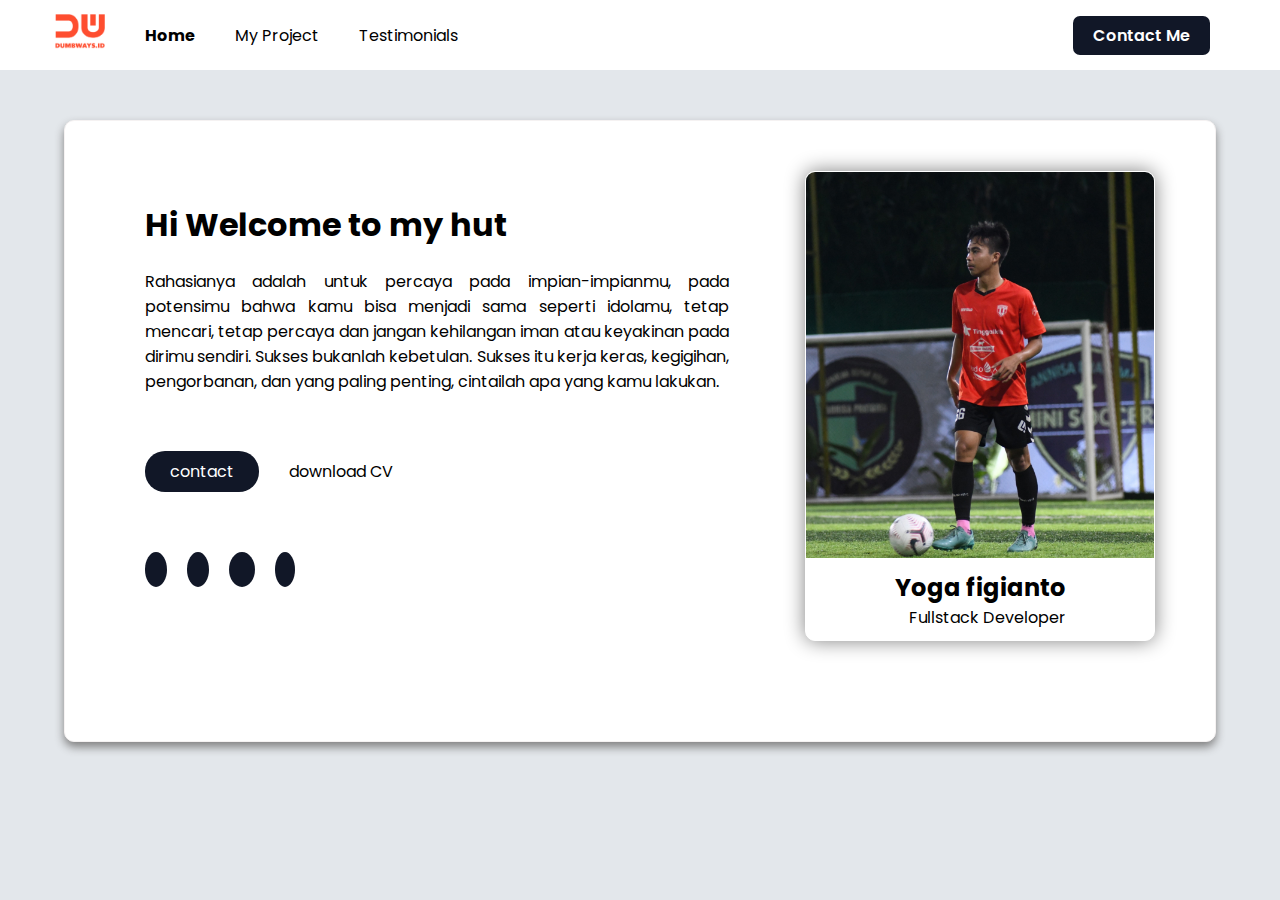
<file: index.html>
<!DOCTYPE html>
<html lang="en">
  <head>
    <meta charset="UTF-8" />
    <meta http-equiv="X-UA-Compatible" content="IE=edge" />
    <meta name="viewport" content="width=device-width, initial-scale=1.0" />
    <title>Day 7 - Home</title>
    <link
      rel="stylesheet"
      href="https://cdnjs.cloudflare.com/ajax/libs/font-awesome/6.3.0/css/all.min.css"
      integrity="sha512-SzlrxWUlpfuzQ+pcUCosxcglQRNAq/DZjVsC0lE40xsADsfeQoEypE+enwcOiGjk/bSuGGKHEyjSoQ1zVisanQ=="
      crossorigin="anonymous"
      referrerpolicy="no-referrer"
    />
    <link rel="stylesheet" href="css/style.css" />
  </head>

  <body>
    <nav class="navbar">
      <div class="nav-left">
        <ul>
          <li>
            <img src="assets/image/logo.png" alt="My Logo" width="50" />
          </li>
          <li><a href="#" class="active">Home</a></li>
          <li><a href="myProject.html">My Project</a></li>
          <li><a href="testimonials.html">Testimonials</a></li>
        </ul>
      </div>
      <div class="nav-right">
        <a href="contact.html">Contact Me</a>
      </div>
      <div class="menu-toggle">
        <input type="checkbox" class="input-menu" />
        <span></span>
        <span></span>
        <span></span>
      </div>
    </nav>

    <div class="hamb-menu">
      <a href="#" class="active" style="color: green">Home</a>
      <a href="myProject.html">My Project</a>
      <a href="testimonials.html">Testimonials</a>
      <a href="contact.html" class="contact-me">Contact Me</a>
    </div>

    <div class="container">
      <div class="main-left">
        <div class="wrap">
          <h1>Hi Welcome to my hut</h1>
          <p class="isi">
            Rahasianya adalah untuk percaya pada impian-impianmu, pada potensimu
            bahwa kamu bisa menjadi sama seperti idolamu, tetap mencari, tetap
            percaya dan jangan kehilangan iman atau keyakinan pada dirimu
            sendiri. Sukses bukanlah kebetulan. Sukses itu kerja keras,
            kegigihan, pengorbanan, dan yang paling penting, cintailah apa yang
            kamu lakukan.
          </p>
          <div class="wrap-main">
            <a href="#" class="contact">contact</a>
            <a
              href="https://google.com"
              style="text-decoration: none; color: black; margin-top: 28px"
              ><span
                >download CV<i
                  class="fa-solid fa-download"
                  style="padding-left: 10px"
                ></i></span
            ></a>
          </div>
        </div>

        <div class="sosmed">
          <a href="#" target="_blank" class="linkedin">
            <i class="fa-brands fa-linkedin-in"></i>
          </a>
          <a href="https://www.instagram.com/?hl=id" target="_blank" class="ig">
            <i class="fa-brands fa-instagram"></i>
          </a>
          <a href="#" target="_blank" class="fb">
            <i class="fa-brands fa-facebook-f"></i>
          </a>
          <a href="#" target="_blank" class="twitter">
            <i class="fa-brands fa-twitter"></i>
          </a>
        </div>
      </div>

      <div class="main-right">
        <div class="card">
          <img
            src="assets/image/pict.JPG"
            alt="My Photo"
            width="200px"
            style="width: 100%"
          />
          <h2>Yoga figianto</h2>
          <p>Fullstack Developer</p>
        </div>
      </div>
    </div>

    <script src="js/index.js"></script>
  </body>
</html>
</file>
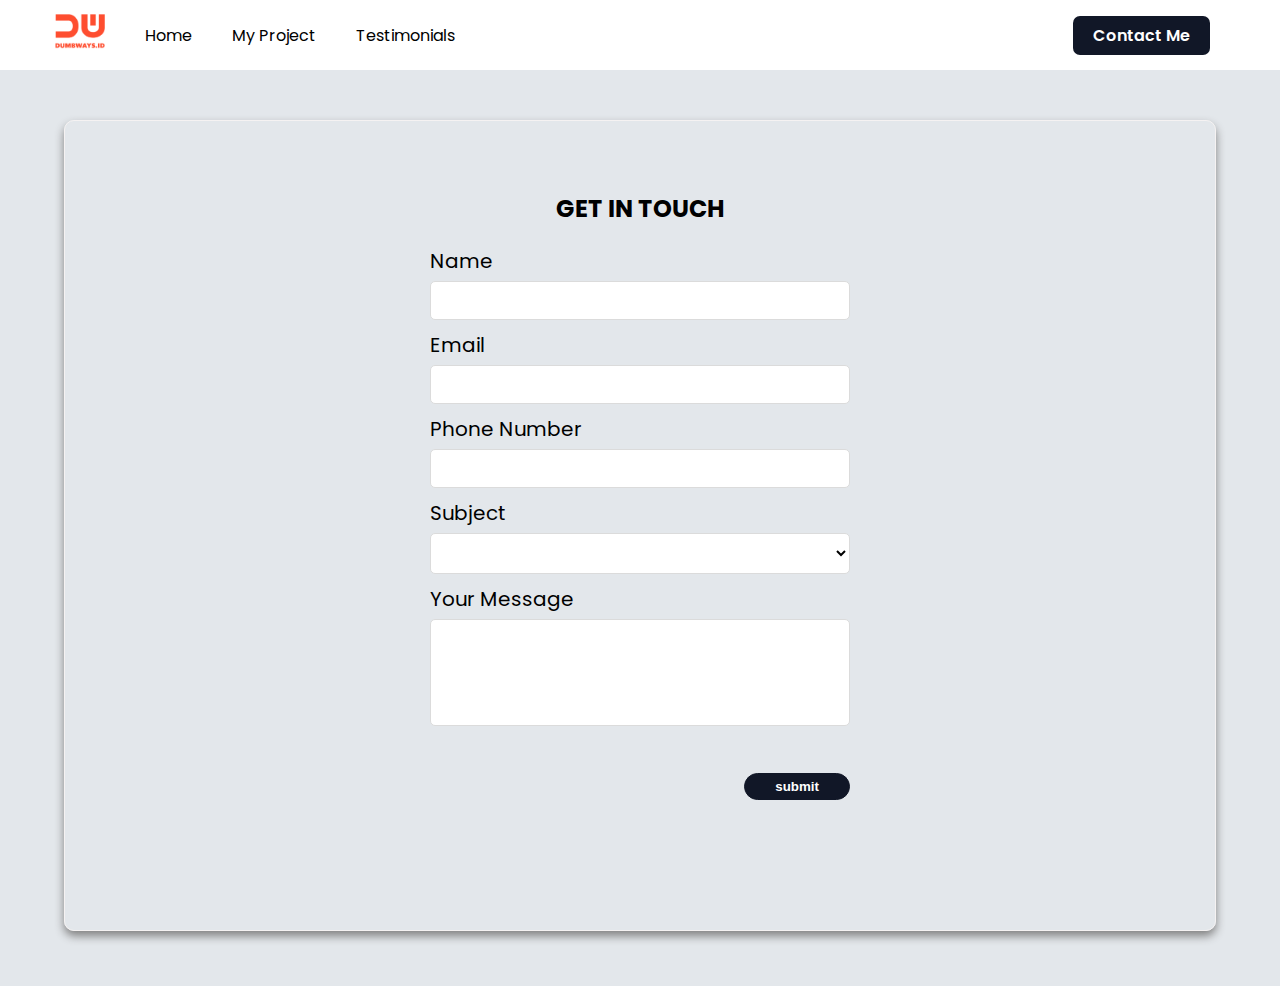
<file: contact.html>
<!DOCTYPE html>
<html lang="en">
  <head>
    <meta charset="UTF-8" />
    <meta http-equiv="X-UA-Compatible" content="IE=edge" />
    <meta name="viewport" content="width=device-width, initial-scale=1.0" />
    <title>Day 8 - Contact</title>
    <link
      rel="stylesheet"
      href="https://cdnjs.cloudflare.com/ajax/libs/font-awesome/6.3.0/css/all.min.css"
      integrity="sha512-SzlrxWUlpfuzQ+pcUCosxcglQRNAq/DZjVsC0lE40xsADsfeQoEypE+enwcOiGjk/bSuGGKHEyjSoQ1zVisanQ=="
      crossorigin="anonymous"
      referrerpolicy="no-referrer"
    />
    <link rel="stylesheet" href="css/contact.css" />
  </head>
  <body>
    <nav class="navbar">
      <div class="nav-left">
        <ul>
          <li>
            <img src="assets/image/logo.png" alt="My Logo" width="50" />
          </li>
          <li><a href="index.html">Home</a></li>
          <li><a href="myProject.html">My Project</a></li>
          <li><a href="testimonials.html">Testimonials</a></li>
        </ul>
      </div>
      <div class="nav-right">
        <a href="contact.html">Contact Me</a>
      </div>
      <div class="menu-toggle">
        <input type="checkbox" class="input-menu" />
        <span></span>
        <span></span>
        <span></span>
      </div>
    </nav>

    <div class="hamb-menu">
      <a href="index.html">Home</a>
      <a href="myProject.html">My Project</a>
      <a href="testimonials.html">Testimonials</a>
      <a href="contact.html" class="contact-me">Contact Me</a>
    </div>

    <!--layout-->
    <div class="container">
      <form class="form">
        <h2 style="text-align: center; margin-bottom: 20px">GET IN TOUCH</h2>
        <div>
          <label for="name">Name</label>
          <input type="text" name="name" id="name" />
        </div>
        <div>
          <label for="email">Email</label>
          <input type="email" name="email" id="email" />
        </div>
        <div>
          <label for="phone">Phone Number</label>
          <input type="text" name="phone" id="phone" />
        </div>
        <div>
          <label for="subject">Subject</label>
          <select name="subject" id="subject">
            <option value=""></option>
            <option value="Collaboration">Collaboration</option>
            <option value="Discusion">Discusion</option>
            <option value="Hiring">Hiring</option>
          </select>
        </div>
        <div>
          <label for="message">Your Message</label>
          <textarea name="message" id="message" cols="30" rows="5"></textarea>
        </div>
        <div>
          <button type="button" id="btn-contact" onclick="getContact()">
            submit
          </button>
        </div>
      </form>
    </div>
    <script src="js/index.js"></script>
    <script src="js/script.js"></script>
  </body>
</html>
</file>
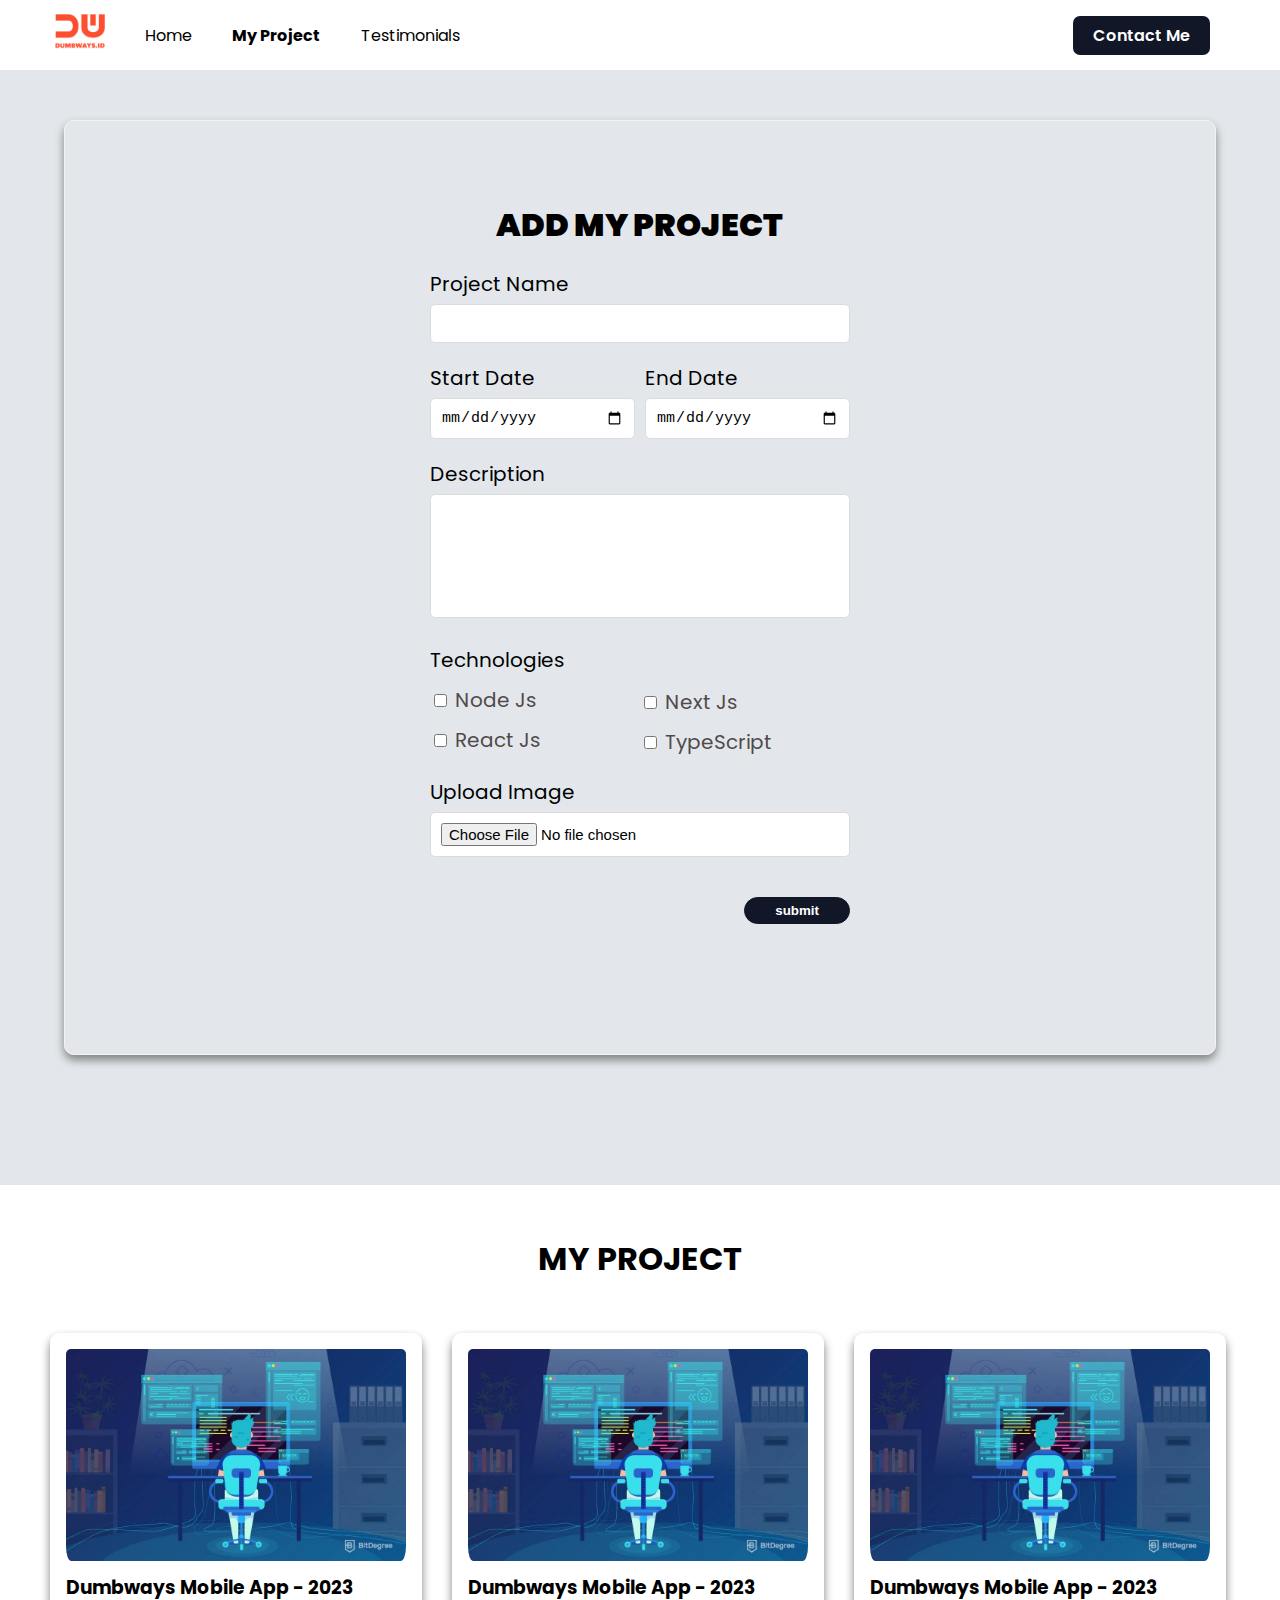
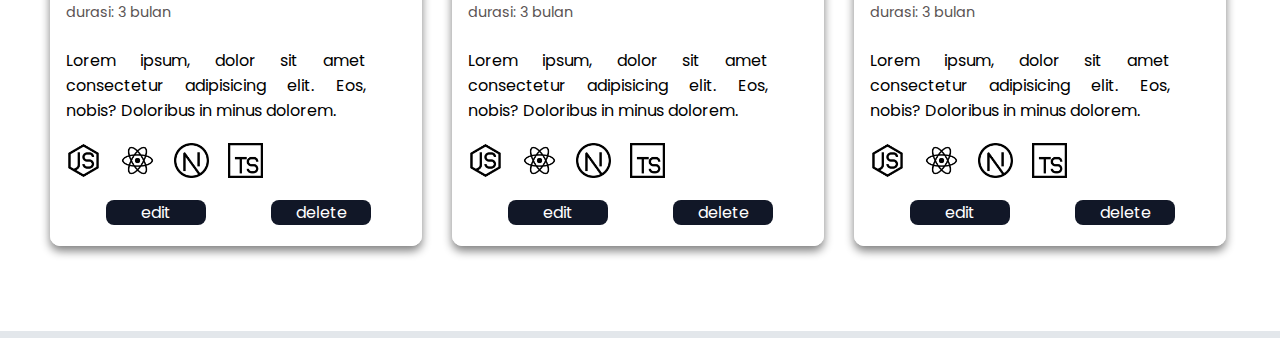
<file: myProject.html>
<!DOCTYPE html>
<html lang="en">
  <head>
    <meta charset="UTF-8" />
    <meta http-equiv="X-UA-Compatible" content="IE=edge" />
    <meta name="viewport" content="width=device-width, initial-scale=1.0" />
    <title>Day 7 - myProject</title>
    <link
      rel="stylesheet"
      href="https://cdnjs.cloudflare.com/ajax/libs/font-awesome/6.3.0/css/all.min.css"
      integrity="sha512-SzlrxWUlpfuzQ+pcUCosxcglQRNAq/DZjVsC0lE40xsADsfeQoEypE+enwcOiGjk/bSuGGKHEyjSoQ1zVisanQ=="
      crossorigin="anonymous"
      referrerpolicy="no-referrer"
    />
    <link rel="stylesheet" href="css/project.css" />
  </head>
  <body>
    <!--Navbar start-->
    <nav class="navbar">
      <div class="nav-left">
        <ul>
          <li>
            <img src="assets/image/logo.png" alt="My Logo" width="50" />
          </li>
          <li><a href="index.html">Home</a></li>
          <li><a href="myProject.html" class="active">My Project</a></li>
          <li><a href="testimonials.html">Testimonials</a></li>
        </ul>
      </div>
      <div class="nav-right">
        <a href="contact.html">Contact Me</a>
      </div>
      <div class="menu-toggle">
        <input type="checkbox" class="input-menu" />
        <span></span>
        <span></span>
        <span></span>
      </div>
    </nav>

    <div class="hamb-menu">
      <a href="index.html">Home</a>
      <a href="myProject.html" class="active" style="color: green"
        >My Project</a
      >
      <a href="testimonials.html">Testimonials</a>
      <a href="contact.html" class="contact-me">Contact Me</a>
    </div>
    <!--Navbar end-->

    <div class="container">
      <form class="form" onsubmit="getProject(event)">
        <h1 style="text-align: center; margin-bottom: 20px">ADD MY PROJECT</h1>
        <div>
          <label for="pronam">Project Name</label>
          <input type="text" name="pronam" id="projectname" />
        </div>
        <div class="wrap-dat">
          <div class="stardat">
            <label for="stadat">Start Date</label>
            <input type="date" name="stadat" id="startdate" />
          </div>
          <div class="enddat">
            <label for="enddat">End Date</label>
            <input type="date" name="enddat" id="enddate" />
          </div>
        </div>
        <div>
          <label for="desc">Description</label>
          <textarea name="desc" id="description" cols="30" rows="6"></textarea>
        </div>
        <div class="wrap-tech">
          <div class="tech">
            <div class="side-left">
              <label class="label-tech">Technologies</label>
              <div class="side-left-item">
                <input type="checkbox" name="tech" id="nodejs" />
                <label for="nodejs">Node Js</label>
              </div>
              <div class="side-left-item">
                <input type="checkbox" name="tech" id="reactjs" />
                <label for="reactjs">React Js</label>
              </div>
            </div>
            <div class="side-right">
              <div class="side-right-item">
                <input type="checkbox" name="tech" id="nextjs" />
                <label for="nextjs">Next Js</label>
              </div>
              <div class="side-right-item">
                <input type="checkbox" name="tech" id="typescript" />
                <label for="typescript">TypeScript</label>
              </div>
            </div>
          </div>
        </div>
        <div>
          <label for="input-image">Upload Image</label>

          <input
            type="file"
            id="blog-img"
            name="blog-img"
            style="cursor: pointer"
          />
        </div>
        <div>
          <button id="btn-project">submit</button>
        </div>
      </form>
    </div>
    <!--container2-->
    <div class="screen-project">
      <h1>MY PROJECT</h1>

      <div class="wrap-project" id="wrap-project">
        <div class="card-project">
          <a href="">
            <img
              src="assets/image/what-is-a-web-developer.jpg"
              alt=""
              class="card-avatar"
            />
          </a>
          <h3>Dumbways Mobile App - 2023</h3>
          <p class="duration">durasi: 3 bulan</p>
          <p>
            Lorem ipsum, dolor sit amet consectetur adipisicing elit. Eos,
            nobis? Doloribus in minus dolorem.
          </p>
          <img src="assets/image/nodejs.png" alt="" />
          <img src="assets/image/reactjs.png" alt="" />
          <img src="assets/image/nextjs.png" alt="" />
          <img src="assets/image/typescript.png" alt="" />
          <div class="btn-card">
            <a href="#">edit</a>
            <a href="#">delete</a>
          </div>
        </div>

        <div class="card-project">
          <a href="">
            <img
              src="assets/image/what-is-a-web-developer.jpg"
              alt=""
              class="card-avatar"
            />
          </a>
          <h3>Dumbways Mobile App - 2023</h3>
          <p class="duration">durasi: 3 bulan</p>
          <p>
            Lorem ipsum, dolor sit amet consectetur adipisicing elit. Eos,
            nobis? Doloribus in minus dolorem.
          </p>
          <img src="assets/image/nodejs.png" alt="" />
          <img src="assets/image/reactjs.png" alt="" />
          <img src="assets/image/nextjs.png" alt="" />
          <img src="assets/image/typescript.png" alt="" />
          <div class="btn-card">
            <a href="#">edit</a>
            <a href="#">delete</a>
          </div>
        </div>
        <div class="card-project">
          <a href="">
            <img
              src="assets/image/what-is-a-web-developer.jpg"
              alt=""
              class="card-avatar"
            />
          </a>
          <h3>Dumbways Mobile App - 2023</h3>
          <p class="duration">durasi: 3 bulan</p>
          <p>
            Lorem ipsum, dolor sit amet consectetur adipisicing elit. Eos,
            nobis? Doloribus in minus dolorem.
          </p>
          <img src="assets/image/nodejs.png" alt="" />
          <img src="assets/image/reactjs.png" alt="" />
          <img src="assets/image/nextjs.png" alt="" />
          <img src="assets/image/typescript.png" alt="" />
          <div class="btn-card">
            <a href="#">edit</a>
            <a href="#">delete</a>
          </div>
        </div>
      </div>
    </div>

    <script src="js/blog.js"></script>
    <script src="js/index.js"></script>
  </body>
</html>
</file>
<file: css/style.css>
@import url("https://fonts.googleapis.com/css2?family=Poppins&display=swap");

* {
  margin: 0;
  padding: 0;
  box-sizing: border-box;
}

html {
  scroll-behavior: smooth;
}

body {
  font-family: Poppins, Arial, Helvetica, sans-serif;
  background-color: #e3e7eb;
}

.navbar {
  position: sticky;
  top: 0;
  background-color: #fff;
  height: 70px;
  display: flex;
  justify-content: center;
  align-items: center;
  justify-content: space-between;
  z-index: 10;
}

.nav-left ul {
  list-style: none;
  display: flex;
  align-items: center;
  justify-content: space-evenly;
}

.nav-left ul li {
  font-size: 1rem;
  margin-left: 30px;
  margin-right: 10px;
}

a:hover {
  color: orangered;
  background-color: white;
}

.nav-left ul li img {
  margin-left: 25px;
}

.nav-left ul li a {
  text-decoration: none;
  color: black;
}

.nav-left ul li a:active {
  font-weight: bold;
}

.nav-left .active {
  font-weight: bold;
}

.active {
  font-weight: bold;
}

.nav-right a {
  text-decoration: none;
  background-color: #111727;
  padding: 8px 20px;
  color: #fff;
  border-radius: 7px;
  margin-right: 70px;
  font-weight: 600;
}

.navbar .menu-toggle {
  display: none;
  flex-direction: column;
  height: 20px;
  justify-content: space-between;
  position: relative;
  margin-right: 30px;
}

.navbar .menu-toggle input {
  position: absolute;
  width: 50px;
  height: 35px;
  left: -13px;
  top: -8px;
  opacity: 0;
  cursor: pointer;
  z-index: 2;
}

.navbar .menu-toggle span {
  display: block;
  width: 28px;
  height: 3px;
  background-color: #000;
  border-radius: 3px;
  margin-bottom: 5px;
}

.menu-toggle span:nth-child(2) {
  transform-origin: 0 0;
  transition: 0.3s;
}

.menu-toggle span:nth-child(4) {
  transform-origin: 0 100%;
  transition: 0.3s;
}

.menu-toggle input:checked ~ span:nth-child(2) {
  transform: rotate(45deg) translate(-1px, -1px);
  transition: 0.3s;
}

.menu-toggle input:checked ~ span:nth-child(3) {
  transform: scale(0);
  transition: 0.3s;
}

.menu-toggle input:checked ~ span:nth-child(4) {
  transform: rotate(-45deg) translate(-1px, 0);
  transition: 0.3s;
}

.hamb-menu {
  display: none;
  background-color: #d3d3d3;
  padding-bottom: 20px;
  position: fixed;
  width: 100%;
}

.hamb-menu a {
  text-decoration: none;
  display: flex;
  justify-content: center;
  padding: 15px 0px;
  color: orangered;
}

.hamb-menu .contact-me {
  text-decoration: none;
  background-color: #111727;
  text-align: center;
  padding: 8px 20px;
  color: #fff;
  border-radius: 5px;
  margin: 15px 100px 0px;
}

.container {
  display: flex;
  width: 90vw;
  margin: 50px auto;
  border: 1px solid rgb(245, 242, 242);
  border-radius: 10px;
  box-shadow: 0 5px 10px gray;
  background-color: #fff;
}

.wrap {
  width: 80%;
  margin: 30px 80px;
}

.wrap-main {
  display: flex;
  flex-direction: row;
}

.wrap h1 {
  padding-top: 50px;
  padding-bottom: 20px;
}

.wrap .isi {
  text-align: justify;
  padding-left: 0px;
  padding-bottom: 37px;
}

.wrap .contact {
  color: white;
  text-decoration: none;
  background-color: #111727;
  padding: 8px 25px;
  border-radius: 20px;
  text-align: center;
  margin-top: 20px;
  margin-right: 30px;
  transition: 0.5s ease-in-out;
}

.wrap .cv {
  padding-top: 28px;
}

.sosmed {
  display: flex;
  justify-content: flex-start;
  align-items: center;
  margin: 50px 80px 60px;
}

.sosmed i {
  text-align: center;
  padding: 5px;
}

.linkedin {
  color: white;
  background-color: #111727;
  padding: 5px 6px;
  border-radius: 50%;
  margin-right: 10px;
  transition: 0.3s ease-in-out;
}

.ig {
  color: white;
  background-color: #111727;
  padding: 5px 6px;
  border-radius: 50%;
  margin: 10px;
  transition: 0.3s ease-in-out;
}

.fb {
  color: white;
  background-color: #111727;
  padding: 5px 8px;
  border-radius: 50%;
  margin: 10px;
  transition: 0.3s ease-in-out;
}

.twitter {
  color: white;
  background-color: #111727;
  padding: 5px;
  border-radius: 50%;
  margin: 10px;
  transition: 0.3s ease-in-out;
}

.linkedin:hover {
  color: #111727;
  background-color: #cfcaca;
  border-radius: 50%;
  padding: 5px 6px;
}

.ig:hover {
  color: #111727;
  background-color: #cfcaca;
  border-radius: 50%;
  padding: 5px 6px;
}

.fb:hover {
  color: #111727;
  background-color: #cfcaca;
  border-radius: 50%;
  padding: 5px 8px;
}

.twitter:hover {
  color: #111727;
  background-color: #cfcaca;
  border-radius: 50%;
  padding: 5px;
}

.card {
  margin: 50px 60px 100px 10px;
  width: 350px;
  background-color: white;
  border: 1px solid white;
  border-radius: 10px;
  overflow: hidden;
  box-shadow: 0 0 20px gray;
}

.card h2 {
  margin: 0;
  text-align: center;
  padding-top: 5px;
}

.card p {
  margin: 0;
  text-align: center;
  padding-bottom: 10px;
}

.form {
  width: 500px;
  margin: 30px auto;
  padding: 10px;
}

.form h1 {
  font-weight: 900;
  text-align: center;
  margin-top: 50px;
  margin-bottom: 40px;
}

.form .add-project {
  font-weight: 900;
  text-align: center;
  margin-top: 50px;
  margin-bottom: 15px;
}

.form .wrap-dat {
  display: flex;
  margin-bottom: 20px;
}

.form .stardat {
  width: 50%;
  margin-right: 10px;
}

.form .enddat {
  width: 50%;
}

.form div {
  margin-top: 10px;
}

.form div label {
  font-size: 20px;
  font-weight: 400;
}

.form div input,
select,
textarea {
  width: 100%;
  padding: 10px;
  background-color: #fff;
  margin-top: 5px;
  font-size: 15px;
  border: 1px solid #dbdbdb;
  border-radius: 5px;
}

.form .tech {
  display: flex;
  align-items: flex-start;
  margin-bottom: 20px;
}

.form .tech .label-tech {
  color: #000;
  font-weight: 400;
}

.form .tech input {
  width: 10%;
}

.form .tech .side-left {
  width: 50%;
  display: flex;
  flex-direction: column;
}

.form .tech .side-right {
  width: 50%;
  display: flex;
  flex-direction: column;
  padding-top: 32px;
}

.form .tech label {
  color: #514a4a;
}

.form .input-image-group {
  width: 100%;
  font-size: 20px;
  font-weight: 400;
  padding: 8px;
  margin-top: 5px;
  margin-bottom: 20px;
  background: #fff;
  border: 1px solid #c4c4c4;
  border-radius: 5px;
  cursor: pointer;
}

.form .input-image-group label span {
  font-size: 1rem;
  background: #e4e4e4;
  padding-left: 7px;
  padding-right: 7px;
  color: #b2abab;
  border-radius: 4px;
}

.form .input-image-group label {
  cursor: pointer;
  display: flex;
  justify-content: space-between;
}

.form div textarea {
  resize: none;
}

.form div button {
  background-color: #111727;
  padding: 5px 30px;
  color: white;
  border-radius: 30px;
  border: 1px solid #111727;
  float: right;
  margin-bottom: 60px;
  margin-top: 30px;
  font-weight: bold;
  cursor: pointer;
}

.screen-project {
  margin-top: 130px;
  background-color: #fff;
  padding-bottom: 30px;
}

.screen-project h1 {
  text-align: center;
  padding-top: 50px;
}

.wrap-project {
  margin: 50px 20px 20px;
  display: flex;
  flex-wrap: wrap;
  justify-content: flex-start;
}

.wrap-project .card-project {
  margin-left: 30px;
  margin-bottom: 35px;
  width: 30%;
  border: 1px solid #fff;
  border-radius: 10px;
  overflow: hidden;
  box-shadow: 0 5px 10px gray;
}

.wrap-project .card-project .card-avatar {
  width: 100%;
  padding: 15px 15px 5px 15px;
  border-radius: 20px;
}

.wrap-project .card-project h3,
.duration,
p,
i,
.btn-card {
  padding-left: 15px;
}

.wrap-project .card-project .duration {
  color: #5b5555;
  font-size: 0.9rem;
  padding-bottom: 25px;
}

.wrap-project .card-project p {
  text-align: justify;
  width: 85%;
  padding-bottom: 20px;
}

.wrap-project .card-project img {
  width: 50px;
  padding-left: 15px;
  padding-bottom: 15px;
}

.wrap-project .card-project .btn-card {
  padding-right: 10px;
  margin-bottom: 20px;
  display: flex;
  justify-content: space-between;
  align-items: flex-end;
}

.wrap-project .card-project .btn-card a {
  text-decoration: none;
  color: #fff;
  background-color: #111727;
  padding: 2px 65px;
  border-radius: 8px;
  font-weight: 400;
}

/* Responsive Breakpoint */
@media screen and (max-width: 550px) {
  .nav-left ul li a {
    display: none;
  }

  .nav-right a {
    display: none;
  }

  .active {
    font-weight: bold;
  }

  .navbar .menu-toggle {
    display: block;
  }

  .hamb-menu {
    display: block;
    transform: translateY(-140%);
    transition: 0.5s;
  }

  .hamb-menu.active {
    transform: translateY(0);
  }

  .hamb-menu .contact-me {
    display: block;
  }

  .container {
    display: block;
  }

  .wrap {
    margin: 30px auto;
  }

  .wrap-main {
    display: block;
  }

  .wrap .contact {
    padding: 8px 15px;
  }

  .wrap .cv {
    margin-top: 10px;
    padding-left: 0px;
  }

  .sosmed {
    display: flex;
    justify-content: center;
  }

  .card {
    width: 250px;
    margin: 40px auto;
  }

  .card h2 {
    font-size: 1.3rem;
  }

  .card p {
    font-size: 0.9rem;
  }

  .form {
    width: 350px;
  }

  .form h1 {
    font-size: 1.6rem;
  }

  .form .add-project {
    font-size: 1.6rem;
  }

  .form div label {
    font-size: 1.1rem;
  }

  .wrap-project {
    padding-right: 30px;
  }

  .wrap-project .card-project {
    width: 100%;
  }

  .wrap-project .card-project .btn-card a {
    padding: 2px 35px;
  }
}

@media screen and (max-width: 1200px) and (min-width: 600px) {
  .nav-right a {
    margin-right: 30px;
  }

  .container {
    display: block;
  }

  .wrap {
    width: auto;
    margin: 30px 60px;
  }

  .sosmed {
    display: flex;
    justify-content: center;
  }

  .card {
    margin: 50px auto;
  }

  .wrap-project {
    padding-right: 20px;
    padding-left: 80px;
  }

  .wrap-project .card-project {
    width: 40%;
  }

  .wrap-project .card-project .btn-card {
    padding: 0px 15px;
  }

  .wrap-project .card-project .btn-card a {
    padding: 2px 33px;
  }
}
</file>
<file: css/contact.css>
@import url("https://fonts.googleapis.com/css2?family=Poppins&display=swap");

* {
  margin: 0;
  padding: 0;
  box-sizing: border-box;
}

html {
  scroll-behavior: smooth;
}

body {
  font-family: Poppins, Arial, Helvetica, sans-serif;
  background-color: #e3e7eb;
}

.navbar {
  position: sticky;
  top: 0;
  background-color: #fff;
  height: 70px;
  display: flex;
  justify-content: center;
  align-items: center;
  justify-content: space-between;
  z-index: 10;
}

.nav-left ul {
  list-style: none;
  display: flex;
  align-items: center;
  justify-content: space-evenly;
}

.nav-left ul li {
  font-size: 1rem;
  margin-left: 30px;
  margin-right: 10px;
}

a:hover {
  color: orangered;
  background-color: white;
}

.nav-left ul li img {
  margin-left: 25px;
}

.nav-left ul li a {
  text-decoration: none;
  color: black;
}

.nav-left ul li a:active {
  font-weight: bold;
}

.nav-left .active {
  font-weight: bold;
}

.active {
  font-weight: bold;
}

.nav-right a {
  text-decoration: none;
  background-color: #111727;
  padding: 8px 20px;
  color: #fff;
  border-radius: 7px;
  margin-right: 70px;
  font-weight: 600;
}

.navbar .menu-toggle {
  display: none;
  flex-direction: column;
  height: 20px;
  justify-content: space-between;
  position: relative;
  margin-right: 30px;
}

.navbar .menu-toggle input {
  position: absolute;
  width: 50px;
  height: 35px;
  left: -13px;
  top: -8px;
  opacity: 0;
  cursor: pointer;
  z-index: 2;
}

.navbar .menu-toggle span {
  display: block;
  width: 28px;
  height: 3px;
  background-color: #000;
  border-radius: 3px;
  margin-bottom: 5px;
}

.menu-toggle span:nth-child(2) {
  transform-origin: 0 0;
  transition: 0.3s;
}

.menu-toggle span:nth-child(4) {
  transform-origin: 0 100%;
  transition: 0.3s;
}

.menu-toggle input:checked ~ span:nth-child(2) {
  transform: rotate(45deg) translate(-1px, -1px);
  transition: 0.3s;
}

.menu-toggle input:checked ~ span:nth-child(3) {
  transform: scale(0);
  transition: 0.3s;
}

.menu-toggle input:checked ~ span:nth-child(4) {
  transform: rotate(-45deg) translate(-1px, 0);
  transition: 0.3s;
}

.hamb-menu {
  display: none;
  background-color: #d3d3d3;
  padding-bottom: 20px;
  position: fixed;
  width: 100%;
}

.hamb-menu a {
  text-decoration: none;
  display: flex;
  justify-content: center;
  padding: 15px 0px;
  color: orangered;
}

.hamb-menu .contact-me {
  text-decoration: none;
  background-color: #111727;
  text-align: center;
  padding: 8px 20px;
  color: #fff;
  border-radius: 5px;
  margin: 15px 100px 0px;
}

.container {
  display: flex;
  width: 90vw;
  margin: 50px auto;
  border: 1px solid rgb(245, 242, 242);
  border-radius: 10px;
  box-shadow: 0 5px 10px gray;
}

.form {
  width: 500px;
  margin: 30px auto;
  padding: 40px;
}

.form h1 {
  font-weight: 900;
  text-align: center;
  margin-top: 50px;
  margin-bottom: 40px;
}

.form .add-project {
  font-weight: 900;
  text-align: center;
  margin-top: 50px;
  margin-bottom: 15px;
}

.form .wrap-dat {
  display: flex;
  margin-bottom: 20px;
}

.form .stardat {
  width: 50%;
  margin-right: 10px;
}

.form .enddat {
  width: 50%;
}

.form div {
  margin-top: 10px;
}

.form div label {
  font-size: 20px;
  font-weight: 400;
}

.form div input,
select,
textarea {
  width: 100%;
  padding: 10px;
  background-color: #fff;
  margin-top: 5px;
  font-size: 15px;
  border: 1px solid #dbdbdb;
  border-radius: 5px;
}

.form .tech {
  display: flex;
  align-items: flex-start;
  margin-bottom: 20px;
}

.form .tech .label-tech {
  color: #000;
  font-weight: 400;
}

.form .tech input {
  width: 10%;
}

.form .tech .side-left {
  width: 50%;
  display: flex;
  flex-direction: column;
}

.form .tech .side-right {
  width: 50%;
  display: flex;
  flex-direction: column;
  padding-top: 32px;
}

.form .tech label {
  color: #514a4a;
}

.form .input-image-group {
  width: 100%;
  font-size: 20px;
  font-weight: 400;
  padding: 8px;
  margin-top: 5px;
  margin-bottom: 20px;
  background: #fff;
  border: 1px solid #c4c4c4;
  border-radius: 5px;
  cursor: pointer;
}

.form .input-image-group label span {
  font-size: 1rem;
  background: #e4e4e4;
  padding-left: 7px;
  padding-right: 7px;
  color: #b2abab;
  border-radius: 4px;
}

.form .input-image-group label {
  cursor: pointer;
  display: flex;
  justify-content: space-between;
}

.form div textarea {
  resize: none;
}

.form div button {
  background-color: #111727;
  padding: 5px 30px;
  color: white;
  border-radius: 30px;
  border: 1px solid #111727;
  float: right;
  margin-bottom: 60px;
  margin-top: 30px;
  font-weight: bold;
  cursor: pointer;
}

.screen-project {
  margin-top: 130px;
  background-color: #fff;
  padding-bottom: 30px;
}

.screen-project h1 {
  text-align: center;
  padding-top: 50px;
}

.wrap-project {
  margin: 50px 20px 20px;
  display: flex;
  flex-wrap: wrap;
  justify-content: flex-start;
}

.wrap-project .card-project {
  margin-left: 30px;
  margin-bottom: 35px;
  width: 30%;
  border: 1px solid #fff;
  border-radius: 10px;
  overflow: hidden;
  box-shadow: 0 5px 10px gray;
}

.wrap-project .card-project .card-avatar {
  width: 100%;
  padding: 15px 15px 5px 15px;
  border-radius: 20px;
}

.wrap-project .card-project h3,
.duration,
p,
i,
.btn-card {
  padding-left: 15px;
}

.wrap-project .card-project .duration {
  color: #5b5555;
  font-size: 0.9rem;
  padding-bottom: 25px;
}

.wrap-project .card-project p {
  text-align: justify;
  width: 85%;
  padding-bottom: 20px;
}

.wrap-project .card-project img {
  width: 50px;
  padding-left: 15px;
  padding-bottom: 15px;
}

.wrap-project .card-project .btn-card {
  padding-right: 10px;
  margin-bottom: 20px;
  display: flex;
  justify-content: space-between;
  align-items: flex-end;
}

.wrap-project .card-project .btn-card a {
  text-decoration: none;
  color: #fff;
  background-color: #111727;
  padding: 2px 65px;
  border-radius: 8px;
  font-weight: 400;
}

/* Responsive Breakpoint */
@media screen and (max-width: 576px) {
  .nav-left ul li a {
    display: none;
  }

  .nav-right a {
    display: none;
  }

  .active {
    font-weight: bold;
  }

  .navbar .menu-toggle {
    display: block;
  }

  .hamb-menu {
    display: block;
    transform: translateY(-140%);
    transition: 0.5s;
  }

  .hamb-menu.active {
    transform: translateY(0);
  }

  .hamb-menu .contact-me {
    display: block;
  }

  .container {
    display: block;
  }

  .wrap {
    margin: 30px auto;
  }

  .wrap-main {
    display: block;
  }

  .wrap .contact {
    padding: 8px 20px;
  }

  .wrap .cv {
    margin-top: 10px;
    padding-left: 0px;
  }

  .sosmed {
    display: flex;
    justify-content: center;
  }

  .card {
    width: 250px;
    margin: 40px auto;
  }

  .card h2 {
    font-size: 1.3rem;
  }

  .card p {
    font-size: 0.9rem;
  }

  .form {
    width: 350px;
  }

  .form h1 {
    font-size: 1.6rem;
  }

  .form .add-project {
    font-size: 1.6rem;
  }

  .form div label {
    font-size: 1.1rem;
  }

  .wrap-project {
    padding-right: 30px;
  }

  .wrap-project .card-project {
    width: 100%;
  }

  .wrap-project .card-project .btn-card a {
    padding: 2px 35px;
  }
}

@media screen and (max-width: 1200px) and (min-width: 600px) {
  .nav-right a {
    margin-right: 30px;
  }

  .container {
    display: block;
  }

  .wrap {
    width: auto;
    margin: 30px 60px;
  }

  .sosmed {
    display: flex;
    justify-content: center;
  }

  .card {
    margin: 50px auto;
  }

  .wrap-project {
    padding-right: 20px;
    padding-left: 80px;
  }

  .wrap-project .card-project {
    width: 40%;
  }

  .wrap-project .card-project .btn-card {
    padding: 0px 15px;
  }

  .wrap-project .card-project .btn-card a {
    padding: 2px 33px;
  }
}
</file>
<file: css/project.css>
@import url("https://fonts.googleapis.com/css2?family=Poppins&display=swap");

* {
  margin: 0;
  padding: 0;
  box-sizing: border-box;
}

html {
  scroll-behavior: smooth;
}

body {
  font-family: Poppins, Arial, Helvetica, sans-serif;
  background-color: #e3e7eb;
}

.navbar {
  position: sticky;
  top: 0;
  background-color: #fff;
  height: 70px;
  display: flex;
  justify-content: center;
  align-items: center;
  justify-content: space-between;
  z-index: 10;
}

.nav-left ul {
  list-style: none;
  display: flex;
  align-items: center;
  justify-content: space-evenly;
}

.nav-left ul li {
  font-size: 1rem;
  margin-left: 30px;
  margin-right: 10px;
}

a:hover {
  color: orangered;
  background-color: white;
}

.nav-left ul li img {
  margin-left: 25px;
}

.nav-left ul li a {
  text-decoration: none;
  color: black;
}

.nav-left ul li a:active {
  font-weight: bold;
}

.nav-left .active {
  font-weight: bold;
}

.active {
  font-weight: bold;
}

.nav-right a {
  text-decoration: none;
  background-color: #111727;
  padding: 8px 20px;
  color: #fff;
  border-radius: 7px;
  margin-right: 70px;
  font-weight: 600;
}

.navbar .menu-toggle {
  display: none;
  flex-direction: column;
  height: 20px;
  justify-content: space-between;
  position: relative;
  margin-right: 30px;
}

.navbar .menu-toggle input {
  position: absolute;
  width: 50px;
  height: 35px;
  left: -13px;
  top: -8px;
  opacity: 0;
  cursor: pointer;
  z-index: 2;
}

.navbar .menu-toggle span {
  display: block;
  width: 28px;
  height: 3px;
  background-color: #000;
  border-radius: 3px;
  margin-bottom: 5px;
}

.menu-toggle span:nth-child(2) {
  transform-origin: 0 0;
  transition: 0.3s;
}

.menu-toggle span:nth-child(4) {
  transform-origin: 0 100%;
  transition: 0.3s;
}

.menu-toggle input:checked ~ span:nth-child(2) {
  transform: rotate(45deg) translate(-1px, -1px);
  transition: 0.3s;
}

.menu-toggle input:checked ~ span:nth-child(3) {
  transform: scale(0);
  transition: 0.3s;
}

.menu-toggle input:checked ~ span:nth-child(4) {
  transform: rotate(-45deg) translate(-1px, 0);
  transition: 0.3s;
}

.hamb-menu {
  display: none;
  background-color: #d3d3d3;
  padding-bottom: 20px;
  position: fixed;
  width: 100%;
}

.hamb-menu a {
  text-decoration: none;
  display: flex;
  justify-content: center;
  padding: 15px 0px;
  color: orangered;
}

.hamb-menu .contact-me {
  text-decoration: none;
  background-color: #111727;
  text-align: center;
  padding: 8px 20px;
  color: #fff;
  border-radius: 5px;
  margin: 15px 100px 0px;
}

.container {
  display: flex;
  width: 90vw;
  margin: 50px auto;
  border: 1px solid rgb(245, 242, 242);
  border-radius: 10px;
  box-shadow: 0 5px 10px gray;
}

.wrap {
  width: 80%;
  margin: 30px 80px;
}

.wrap-main {
  display: flex;
  flex-direction: row;
}

.wrap h1 {
  padding-top: 50px;
  padding-bottom: 20px;
}

.wrap .isi {
  text-align: justify;
  padding-left: 0px;
  padding-bottom: 37px;
}

.wrap .contact {
  color: white;
  text-decoration: none;
  background-color: #111727;
  padding: 8px 25px;
  border-radius: 20px;
  text-align: center;
  margin-top: 20px;
  margin-right: 30px;
  transition: 0.5s ease-in-out;
}

.wrap .cv {
  padding-top: 28px;
}

.card {
  margin: 50px 60px 100px 10px;
  width: 350px;
  background-color: white;
  border: 1px solid white;
  border-radius: 10px;
  overflow: hidden;
  box-shadow: 0 0 20px gray;
}

.card h2 {
  margin: 0;
  text-align: center;
  padding-top: 5px;
}

.card p {
  margin: 0;
  text-align: center;
  padding-bottom: 10px;
}

.form {
  width: 500px;
  margin: 30px auto;
  padding: 40px;
}

.form h1 {
  font-weight: 900;
  text-align: center;
  margin-top: 10px;
  margin-bottom: 40px;
}

.form .add-project {
  font-weight: 900;
  text-align: center;
  margin-top: 50px;
  margin-bottom: 15px;
}

.form .wrap-dat {
  display: flex;
  margin-bottom: 20px;
}

.form .stardat {
  width: 50%;
  margin-right: 10px;
}

.form .enddat {
  width: 50%;
}

.form div {
  margin-top: 10px;
}

.form div label {
  font-size: 20px;
  font-weight: 400;
}

.form div input,
select,
textarea {
  width: 100%;
  padding: 10px;
  background-color: #fff;
  margin-top: 5px;
  font-size: 15px;
  border: 1px solid #dbdbdb;
  border-radius: 5px;
}

.form .tech {
  display: flex;
  align-items: flex-start;
  margin-bottom: 20px;
}

.form .tech .label-tech {
  color: #000;
  font-weight: 400;
}

.form .tech input {
  width: 10%;
}

.form .tech .side-left {
  width: 50%;
  display: flex;
  flex-direction: column;
}

.form .tech .side-right {
  width: 50%;
  display: flex;
  flex-direction: column;
  padding-top: 32px;
}

.form .tech label {
  color: #514a4a;
}

.form .input-image-group {
  width: 100%;
  font-size: 20px;
  font-weight: 400;
  padding: 8px;
  margin-top: 5px;
  margin-bottom: 20px;
  background: #fff;
  border: 1px solid #c4c4c4;
  border-radius: 5px;
  cursor: pointer;
}

.form .input-image-group label span {
  font-size: 1rem;
  background: #e4e4e4;
  padding-left: 7px;
  padding-right: 7px;
  color: #b2abab;
  border-radius: 4px;
}

.form .input-image-group label {
  cursor: pointer;
  display: flex;
  justify-content: space-between;
}

.form div textarea {
  resize: none;
}

.form div button {
  background-color: #111727;
  padding: 5px 30px;
  color: white;
  border-radius: 30px;
  border: 1px solid #111727;
  float: right;
  margin-bottom: 60px;
  margin-top: 30px;
  font-weight: bold;
  cursor: pointer;
}

.screen-project {
  margin-top: 130px;
  background-color: #fff;
  padding-bottom: 30px;
}

.screen-project h1 {
  text-align: center;
  padding-top: 50px;
}

.wrap-project {
  margin: 50px 20px 20px;
  display: flex;
  flex-wrap: wrap;
  justify-content: flex-start;
}

.wrap-project .card-project {
  margin-left: 30px;
  margin-bottom: 35px;
  width: 30%;
  border: 1px solid #fff;
  border-radius: 10px;
  overflow: hidden;
  box-shadow: 0 5px 10px gray;
}

.wrap-project .card-project .card-avatar {
  width: 100%;
  padding: 15px 15px 5px 15px;
  border-radius: 20px;
}

.wrap-project .card-project h3,
.duration,
p,
i,
.btn-card {
  padding-left: 15px;
}

.wrap-project .card-project .duration {
  color: #5b5555;
  font-size: 0.9rem;
  padding-bottom: 25px;
}

.wrap-project .card-project p {
  text-align: justify;
  width: 85%;
  padding-bottom: 20px;
}

.wrap-project .card-project img {
  width: 50px;
  padding-left: 15px;
  padding-bottom: 15px;
}

.wrap-project .card-project .btn-card {
  padding-right: 10px;

  margin: 0 40px 20px 40px;
  display: flex;
  justify-content: space-between;
}

.wrap-project .card-project .btn-card a {
  text-decoration: none;
  color: #fff;
  background-color: #111727;
  padding: 0 auto;
  border-radius: 8px;
  font-weight: 400;
  width: 100px;
  text-align: center;
}

/* Responsive Breakpoint */
@media screen and (max-width: 550px) {
  .nav-left ul li a {
    display: none;
  }

  .nav-right a {
    display: none;
  }

  .active {
    font-weight: bold;
  }

  .navbar .menu-toggle {
    display: block;
  }

  .hamb-menu {
    display: block;
    transform: translateY(-140%);
    transition: 0.5s;
  }

  .hamb-menu.active {
    transform: translateY(0);
  }

  .hamb-menu .contact-me {
    display: block;
  }

  .container {
    display: block;
  }

  .wrap {
    margin: 30px auto;
  }

  .wrap-main {
    display: block;
  }

  .wrap .contact {
    padding: 8px 15px;
  }

  .wrap .cv {
    margin-top: 10px;
    padding-left: 0px;
  }

  .sosmed {
    display: flex;
    justify-content: center;
  }

  .card {
    width: 250px;
    margin: 40px auto;
  }

  .card h2 {
    font-size: 1.3rem;
  }

  .card p {
    font-size: 0.9rem;
  }

  .form {
    width: 300px;
  }

  .form h1 {
    font-size: 1.6rem;
  }

  .form .add-project {
    font-size: 1.6rem;
  }

  .form div label {
    font-size: 1.1rem;
  }

  .wrap-project {
    padding-right: 30px;
  }

  .wrap-project .card-project {
    width: 100%;
  }

  .wrap-project .card-project .btn-card a {
    margin-right: 10px;
  }
}

@media screen and (max-width: 1200px) and (min-width: 600px) {
  .nav-right a {
    margin-right: 30px;
  }

  .container {
    display: block;
  }

  .wrap {
    width: auto;
    margin: 30px 60px;
  }

  .sosmed {
    display: flex;
    justify-content: center;
  }

  .card {
    margin: 50px auto;
  }

  .wrap-project {
    padding-right: 20px;
    padding-left: 80px;
  }

  .wrap-project .card-project {
    width: 40%;
  }

  .wrap-project .card-project .btn-card {
    padding: 0px 15px;
  }

  .wrap-project .card-project .btn-card a {
    margin-right: 10px;
  }
}
</file>
